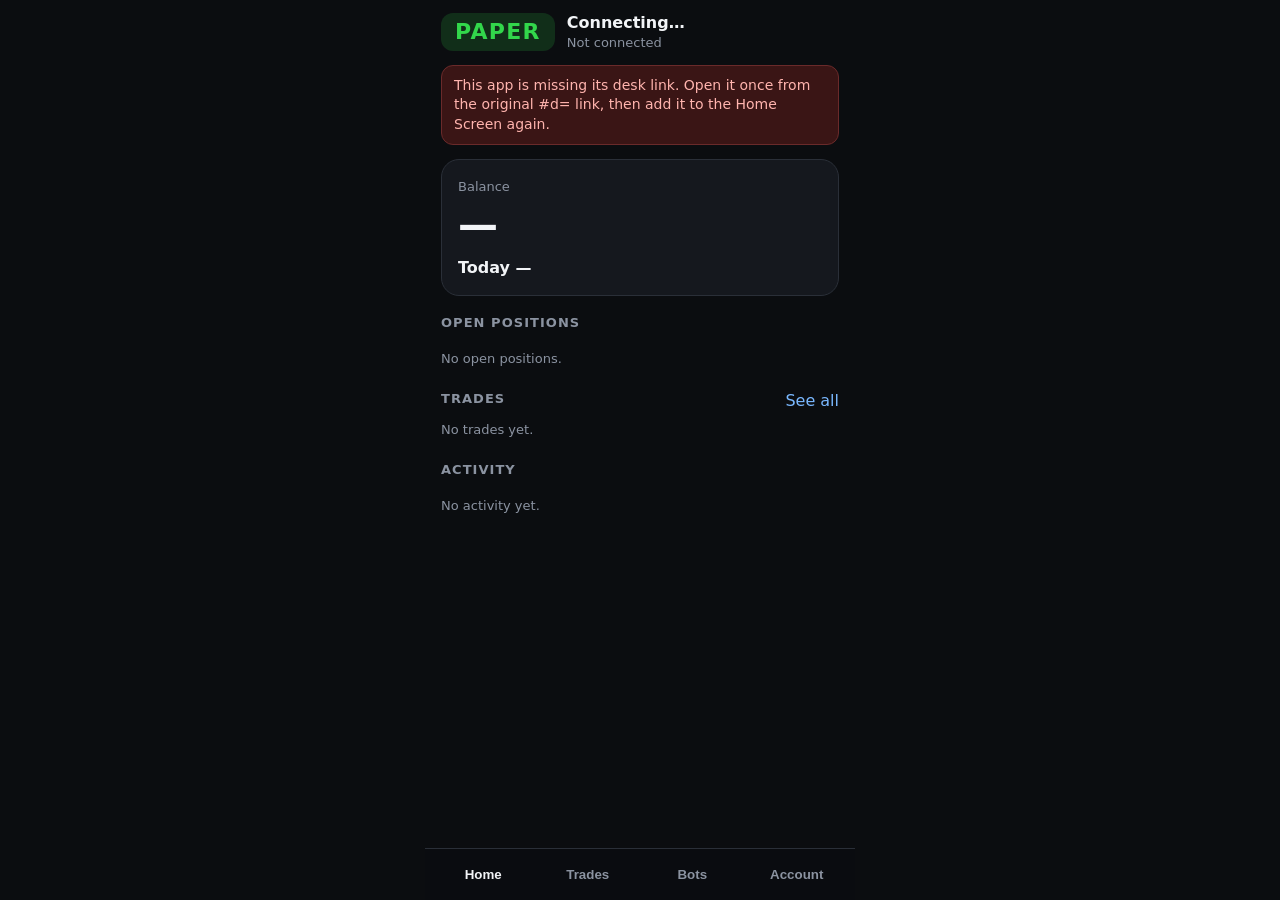
<file: index.html>
<!DOCTYPE html>
<html lang="en">
<head>
  <meta charset="utf-8" />
  <meta name="viewport" content="width=device-width, initial-scale=1, viewport-fit=cover" />
  <meta name="theme-color" content="#0b0d10" />
  <meta name="apple-mobile-web-app-capable" content="yes" />
  <meta name="apple-mobile-web-app-status-bar-style" content="black-translucent" />
  <meta name="apple-mobile-web-app-title" content="FOMO desk" />
  <title>FOMO desk</title>
  <link rel="manifest" href="manifest.json" />
  <link rel="icon" href="icons/apple-touch-icon.png" />
  <link rel="apple-touch-icon" href="icons/apple-touch-icon.png" />
  <link rel="stylesheet" href="app.css?v=10" />
</head>
<body>
  <div id="app">
    <header class="top">
      <div id="mode-badge" class="mode-badge paper">PAPER</div>
      <div class="top-meta">
        <div id="bot-status" class="bot-status">Connecting…</div>
        <div id="updated" class="updated">—</div>
      </div>
    </header>

    <div id="error-bar" class="error-bar" hidden role="alert"></div>

    <main>
      <section id="screen-home" class="screen">
        <div class="hero">
          <div class="label">Balance</div>
          <div id="balance" class="balance">—</div>
          <div id="today" class="today">Today —</div>
        </div>

        <section class="block">
          <h2>Open positions</h2>
          <div id="pos-list"></div>
          <div id="pos-empty" class="empty">No open positions.</div>
        </section>

        <section class="block">
          <div class="block-head">
            <h2>Trades</h2>
            <button type="button" class="linkish" data-go="trades">See all</button>
          </div>
          <div id="home-trades"></div>
          <div id="home-trades-empty" class="empty">No trades yet.</div>
        </section>

        <section class="block">
          <h2>Activity</h2>
          <div id="home-activity"></div>
          <div id="home-activity-empty" class="empty">No activity yet.</div>
        </section>
      </section>

      <section id="screen-trades" class="screen" hidden>
        <h1>Trades</h1>
        <div id="trade-filters" class="filters" role="tablist">
          <button type="button" data-filter="all" class="is-on">All</button>
          <button type="button" data-filter="open">Open</button>
          <button type="button" data-filter="closed">Closed</button>
          <button type="button" data-filter="PAPER">PAPER</button>
          <button type="button" data-filter="REAL">REAL</button>
        </div>
        <div id="trades-list"></div>
        <div id="trades-empty" class="empty">No trades yet.</div>
      </section>

      <section id="screen-bots" class="screen" hidden>
        <h1>Bots</h1>
        <div id="bots-list"></div>
      </section>

      <section id="screen-account" class="screen" hidden>
        <h1>Account</h1>
        <div class="card">
          <div class="row"><span>Mode</span><strong id="account-mode">PAPER</strong></div>
          <div class="row"><span>Cash</span><strong id="account-cash">—</strong></div>
          <div class="row"><span>Status</span><strong id="account-trading">—</strong></div>
        </div>
        <a id="profile-link" class="btn ghost" hidden target="_blank" rel="noopener">Open FOMO profile</a>
        <button type="button" id="invite-btn" class="btn">Copy invite link</button>
        <p class="hint">This phone app is read-only on Plan B. Sells are not sent from here.</p>
      </section>
    </main>

    <nav class="tabs" aria-label="App">
      <button type="button" data-go="home" class="is-on">Home</button>
      <button type="button" data-go="trades">Trades</button>
      <button type="button" data-go="bots">Bots</button>
      <button type="button" data-go="account">Account</button>
    </nav>
  </div>

  <div id="sheet" class="sheet" hidden>
    <div class="sheet-backdrop" data-close-sheet="1"></div>
    <div class="sheet-card" role="dialog" aria-modal="true" aria-labelledby="sheet-title">
      <div class="sheet-handle" aria-hidden="true"></div>
      <h2 id="sheet-title">Sell now</h2>
      <p id="sheet-coin" class="sheet-coin"></p>
      <p id="sheet-note" class="hint">This desk is Plan B (read-only). Selling from the phone is not available.</p>
      <div id="sheet-actions" hidden>
        <div class="pcts">
          <button type="button" data-pct="25">25%</button>
          <button type="button" data-pct="50">50%</button>
          <button type="button" data-pct="100" class="is-on">100%</button>
        </div>
        <button type="button" id="confirm-sell" class="btn danger">Confirm sell</button>
      </div>
      <button type="button" id="cancel-sell" class="btn ghost">Cancel</button>
    </div>
  </div>

  <script src="app.js?v=10"></script>
</body>
</html>
</file>
<file: app.css>
:root {
  --bg: #0b0d10;
  --card: #15181e;
  --line: #2a2f38;
  --text: #f2f4f7;
  --muted: #8b93a1;
  --green: #32d74b;
  --red: #ff453a;
  --amber: #ffd60a;
  --paper: #32d74b;
  --real: #ff453a;
  --safe: env(safe-area-inset-bottom, 0px);
}
* { box-sizing: border-box; }
html, body {
  margin: 0;
  background: var(--bg);
  color: var(--text);
  font: 16px/1.4 -apple-system, BlinkMacSystemFont, "SF Pro Text", system-ui, sans-serif;
  min-height: 100%;
}
body { padding: 0; }
#app {
  max-width: 430px;
  margin: 0 auto;
  padding: calc(12px + env(safe-area-inset-top, 0px)) 16px calc(88px + var(--safe));
}
.top {
  display: flex;
  align-items: center;
  gap: 12px;
  margin-bottom: 12px;
}
.mode-badge {
  font-size: 22px;
  font-weight: 800;
  letter-spacing: 0.06em;
  padding: 8px 14px;
  border-radius: 12px;
  line-height: 1;
}
.mode-badge.paper { background: rgba(50, 215, 75, 0.16); color: var(--paper); }
.mode-badge.real { background: rgba(255, 69, 58, 0.16); color: var(--real); }
.top-meta { min-width: 0; flex: 1; }
.bot-status { font-weight: 650; }
.bot-status.stopped { color: var(--amber); }
.updated, .hint, .empty, .label { color: var(--muted); font-size: 13px; }
.error-bar {
  background: #3a1515;
  color: #ffb4ae;
  border: 1px solid #6a2a2a;
  border-radius: 12px;
  padding: 10px 12px;
  margin: 0 0 14px;
  font-size: 14px;
}
[hidden] { display: none !important; }
.hero {
  background: var(--card);
  border: 1px solid var(--line);
  border-radius: 18px;
  padding: 18px 16px 16px;
  margin-bottom: 16px;
}
.balance { font-size: 40px; font-weight: 750; letter-spacing: -0.03em; }
.today { margin-top: 4px; font-weight: 600; }
.today.up { color: var(--green); }
.today.down { color: var(--red); }
.block { margin: 18px 0 8px; }
.block-head, .row, .pos, .trade, .act, .bot {
  display: flex;
  justify-content: space-between;
  align-items: flex-start;
  gap: 10px;
}
h1 { font-size: 22px; margin: 4px 0 14px; }
h2 { font-size: 13px; text-transform: uppercase; letter-spacing: 0.08em; color: var(--muted); margin: 0 0 10px; }
.block-head h2 { margin: 0; }
.linkish {
  background: none; border: 0; color: #7ab8ff; font: inherit; padding: 0;
}
.card, .pos, .trade, .act, .bot {
  background: var(--card);
  border: 1px solid var(--line);
  border-radius: 14px;
  padding: 12px;
  margin: 0 0 8px;
}
.pos, .trade, .act, .bot { width: 100%; text-align: left; color: inherit; font: inherit; }
button.pos, button.trade { cursor: pointer; }
.sym { font-weight: 700; }
.meta { color: var(--muted); font-size: 13px; margin-top: 2px; }
.pnl.up, .chg.up { color: var(--green); font-weight: 650; }
.pnl.down, .chg.down { color: var(--red); font-weight: 650; }
.pill {
  font-size: 11px;
  font-weight: 700;
  letter-spacing: 0.04em;
  padding: 2px 6px;
  border-radius: 999px;
  background: #22262e;
  color: var(--muted);
}
.pill.open { color: var(--amber); }
.empty { padding: 8px 0 4px; }
.filters { display: flex; flex-wrap: wrap; gap: 6px; margin: 0 0 12px; }
.filters button, .pcts button {
  background: #1b1f26;
  color: var(--text);
  border: 1px solid var(--line);
  border-radius: 999px;
  padding: 6px 10px;
  font: inherit;
}
.filters button.is-on, .pcts button.is-on { background: #2a3340; border-color: #4a5668; }
.tabs {
  position: fixed;
  left: 0; right: 0; bottom: 0;
  z-index: 20;
  display: flex;
  gap: 4px;
  background: rgba(11, 13, 16, 0.94);
  border-top: 1px solid var(--line);
  padding: 8px 8px calc(8px + var(--safe));
  max-width: 430px;
  margin: 0 auto;
}
.tabs button {
  flex: 1;
  background: transparent;
  border: 0;
  color: var(--muted);
  font: 13px/1.2 inherit;
  font-weight: 650;
  padding: 10px 4px;
}
.tabs button.is-on { color: var(--text); }
.row { padding: 10px 0; border-bottom: 1px solid var(--line); }
.row:last-child { border-bottom: 0; }
.btn {
  display: block;
  width: 100%;
  margin: 10px 0 0;
  background: #2a3340;
  color: var(--text);
  border: 0;
  border-radius: 12px;
  padding: 14px;
  font: inherit;
  font-weight: 700;
  text-align: center;
  text-decoration: none;
}
.btn.ghost { background: transparent; border: 1px solid var(--line); }
.btn.danger { background: var(--red); color: #fff; }
/* Sheet is hidden unless opened. Author display:flex must never beat [hidden]. */
.sheet {
  position: fixed;
  inset: 0;
  z-index: 40;
  display: none;
  align-items: flex-end;
  justify-content: center;
}
.sheet[hidden] { display: none !important; }
.sheet.is-open,
.sheet:not([hidden]) {
  display: flex;
}
.sheet-backdrop {
  position: absolute;
  inset: 0;
  background: rgba(0, 0, 0, 0.55);
}
.sheet-card {
  position: relative;
  width: 100%;
  max-width: 430px;
  background: #1a1e25;
  border-radius: 20px 20px 0 0;
  padding: 8px 16px calc(16px + var(--safe));
  transform: translateY(0);
  touch-action: pan-y;
}
.sheet-handle {
  width: 42px;
  height: 5px;
  border-radius: 99px;
  background: #3a414c;
  margin: 6px auto 12px;
}
.sheet-coin { margin: 0 0 8px; color: var(--muted); }
.pcts { display: flex; gap: 8px; margin: 8px 0 4px; }
.pcts button { flex: 1; }
</file>
